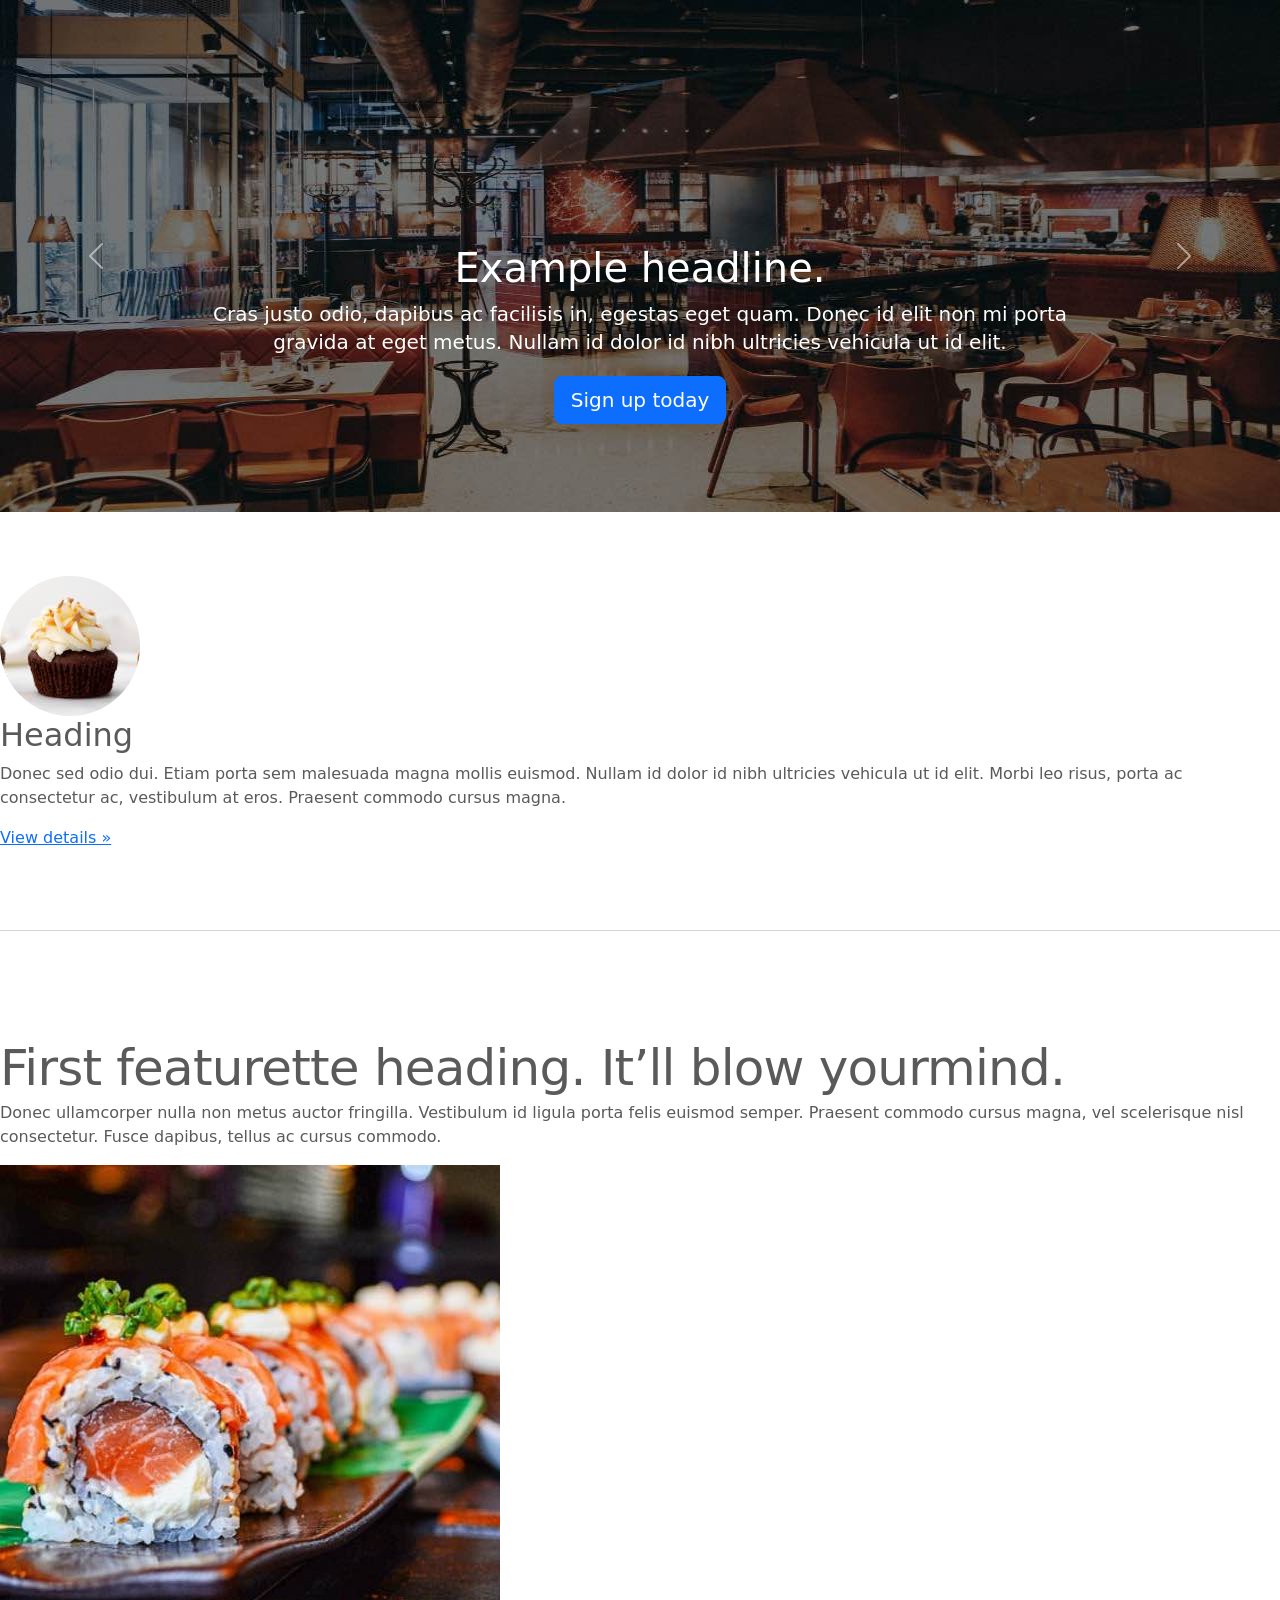
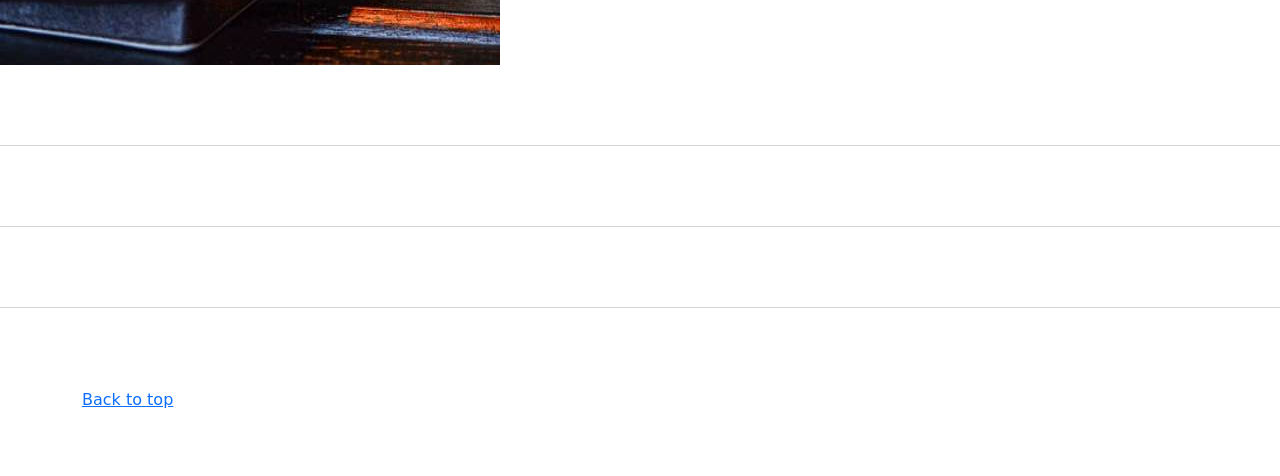
<file: kadai_003/code_for_bootstrap_practice/index_for_student.html>
<!doctype html>
<html lang="en">

<head>
  <meta charset="utf-8">
  <meta name="viewport" content="width=device-width, initial-scale=1">
  <meta name="description" content="">
  <meta name="author" content="Mark Otto, Jacob Thornton, and Bootstrap contributors">
  <meta name="generator" content="Hugo 0.79.0">
  <title>Carousel Template · Bootstrap v5.0</title>
  <link rel="canonical" href="https://getbootstrap.com/docs/5.0/examples/carousel/">
  <!-- ************************************************ bootstrap.min.cssの読み込み -->
  <link href="https://cdn.jsdelivr.net/npm/bootstrap@5.0.0-beta1/dist/css/bootstrap.min.css" rel="stylesheet"
    integrity="sha384-giJF6kkoqNQ00vy+HMDP7azOuL0xtbfIcaT9wjKHr8RbDVddVHyTfAAsrekwKmP1" crossorigin="anonymous">
  <!-- ************************************************ carousel.cssの読み込み -->
  <link href="carousel.css" rel="stylesheet">
  <!-- ************************************************ bootstrap.bundle.min.jsの読み込み -->
  <script src="https://cdn.jsdelivr.net/npm/bootstrap@5.0.0-beta1/dist/js/bootstrap.bundle.min.js"
    integrity="sha384-ygbV9kiqUc6oa4msXn9868pTtWMgiQaeYH7/t7LECLbyPA2x65Kgf80OJFdroafW" crossorigin="anonymous"
    defer></script>
</head>

<body>
  <main>
    <!-- ************************************************ カールセル開始 -->
    <div id="carouselExampleFade" class="carousel slide carousel-fade">
      <div class="carousel-inner">
        <div class="carousel-item active">
          <img src="img/top_1.jpg" alt="サンプル画像1">
          <div class="container">
            <div class="carousel-caption">
              <h1>Example headline.</h1>
              <p>Cras justo odio, dapibus ac facilisis in, egestas eget quam. Donec id elit non mi porta gravida at eget
                metus. Nullam id dolor id nibh ultricies vehicula ut id elit.</p>
              <p><a class="btn btn-lg btn-primary" href="#" role="button">Sign up today</a></p>
            </div>
          </div>
        </div>

        <div class="carousel-item">
          <img src="img/top_2.jpg" class="d-block w-100" alt="サンプル画像2">
          <div class="container">
            <div class="carousel-caption">
              <h1>Example headline.</h1>

              <p>
                Cras justo odio, dapibus ac facilisis in, egestas eget quam.
                Donec id elit non mi porta gravida at eget metus.
                Nullam id dolor id nibh ultricies vehicula ut id elit.
              </p>

              <p>
                <a class="btn btn-lg btn-primary" href="#" role="button">
                  Sign up today
                </a>
              </p>
            </div>
          </div>
        </div>
        <div class="carousel-item">
          <img src="img/top_3.jpg" class="d-block w-100" alt="サンプル画像3">
          <div class="container">
            <div class="carousel-caption">
              <h1>Example headline.</h1>

              <p>
                Cras justo odio, dapibus ac facilisis in, egestas eget quam.
                Donec id elit non mi porta gravida at eget metus.
                Nullam id dolor id nibh ultricies vehicula ut id elit.
              </p>

              <p>
                <a class="btn btn-lg btn-primary" href="#" role="button">
                  Sign up today
                </a>
              </p>
            </div>
          </div>
        </div>
      </div>
      <button class="carousel-control-prev" type="button" data-bs-target="#carouselExampleFade" data-bs-slide="prev">
        <span class="carousel-control-prev-icon" aria-hidden="true"></span>
        <span class="visually-hidden">Previous</span>
      </button>
      <button class="carousel-control-next" type="button" data-bs-target="#carouselExampleFade" data-bs-slide="next">
        <span class="carousel-control-next-icon" aria-hidden="true"></span>
        <span class="visually-hidden">Next</span>
      </button>
    </div>

    <!-- ここまで -->

    </div>
    </div>

    <!-- ************************************************ カールセル終了 -->
    <!-- <div class="container marketing"> -->
    <div class="">
      <!-- <div class="row"> -->
      <div class="">
        <!-- <div class="col-lg-4"> -->
        <div class="">
          <img src="img/cake.jpg" class="rounded-circle" alt="サンプル画像2">
          <h2>Heading</h2>
          <p>Donec sed odio dui. Etiam porta sem malesuada magna mollis euismod. Nullam id dolor id nibh ultricies
            vehicula ut id elit. Morbi leo risus, porta ac consectetur ac, vestibulum at eros. Praesent commodo cursus
            magna.</p>
          <!-- <p><a class="btn btn-secondary" href="#" role="button">View details &raquo;</a></p> -->
          <p><a class="" href="#" role="button">View details &raquo;</a></p>
        </div>
      </div>
      <hr class="featurette-divider">
      <!-- <div class="row"> -->
      <div class="">
        <!-- <div class="col-md-7"> -->
        <div class="">
          <!-- <h2 class="featurette-heading">First featurette heading. <span class="text-muted">It’ll blow yourmind.</span> -->
          <h2 class="featurette-heading">First featurette heading. <span class="">It’ll blow yourmind.</span></h2>
          <!-- <p class="lead">Donec ullamcorper nulla non metus auctor fringilla. Vestibulum id ligula porta felis
              euismod
              semper. Praesent commodo cursus magna, vel scelerisque nisl consectetur. Fusce dapibus, tellus ac cursus
              commodo.</p> -->
          <p class="">
            Donec ullamcorper nulla non metus auctor fringilla. Vestibulum id ligula porta felis
            euismod
            semper. Praesent commodo cursus magna, vel scelerisque nisl consectetur. Fusce dapibus, tellus ac cursus
            commodo.
          </p>
        </div>
        <!-- <div class="col-md-5"> -->
        <div class="">
          <!-- <img src="img/sushi.jpg" class="img-fluid" alt=""> -->
          <img src="img/sushi.jpg" class="" alt="サンプル画像3">
        </div>
      </div>
      <hr class="featurette-divider">
      <!-- ここにもう一つ左右を反転させたものを作ります。 -->
      <hr class="featurette-divider">
      <!-- ここにもう一つ左右を反転させたものを作ります。 -->
      <hr class="featurette-divider">
      <footer class="container">
        <!-- <p class="float-end"><a href="#">Back to top</a></p> -->
        <p class=""><a href="#">Back to top</a></p>
      </footer>
    </div>
  </main>
</body>

</html>
</file>
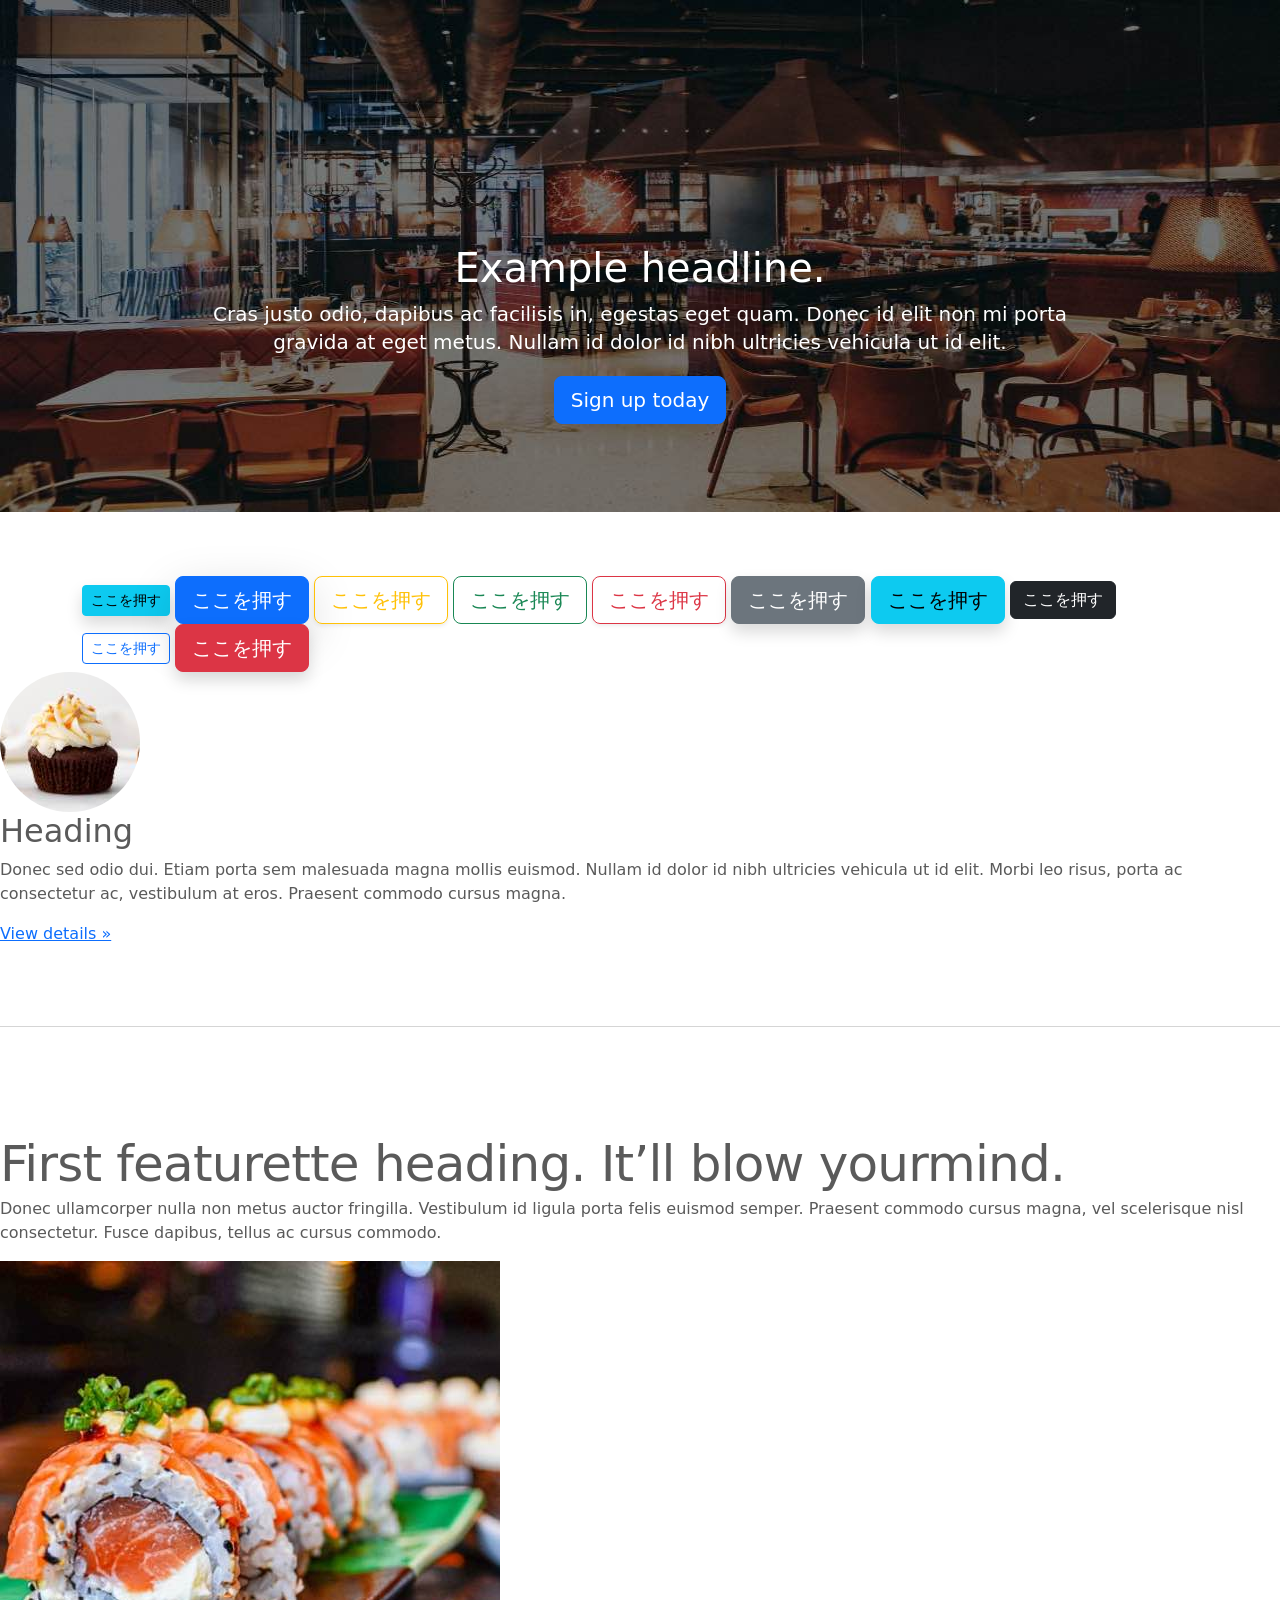
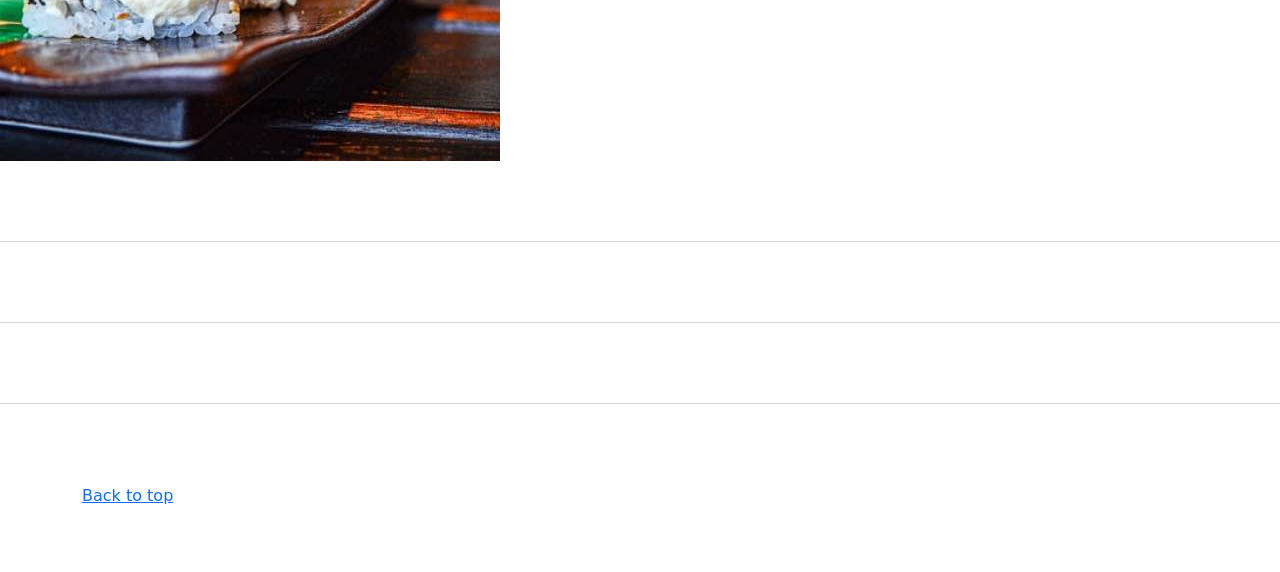
<file: kadai_004/code_for_bootstrap_practice/index_for_student.html>
<!doctype html>
<html lang="en">

<head>
  <meta charset="utf-8">
  <meta name="viewport" content="width=device-width, initial-scale=1">
  <meta name="description" content="">
  <meta name="author" content="Mark Otto, Jacob Thornton, and Bootstrap contributors">
  <meta name="generator" content="Hugo 0.79.0">
  <title>Carousel Template · Bootstrap v5.0</title>
  <link rel="canonical" href="https://getbootstrap.com/docs/5.0/examples/carousel/">
  <!-- ************************************************ bootstrap.min.cssの読み込み -->
  <link href="https://cdn.jsdelivr.net/npm/bootstrap@5.0.0-beta1/dist/css/bootstrap.min.css" rel="stylesheet"
    integrity="sha384-giJF6kkoqNQ00vy+HMDP7azOuL0xtbfIcaT9wjKHr8RbDVddVHyTfAAsrekwKmP1" crossorigin="anonymous">
  <!-- ************************************************ carousel.cssの読み込み -->
  <link href="carousel.css" rel="stylesheet">
  <!-- ************************************************ bootstrap.bundle.min.jsの読み込み -->
  <script src="https://cdn.jsdelivr.net/npm/bootstrap@5.0.0-beta1/dist/js/bootstrap.bundle.min.js"
    integrity="sha384-ygbV9kiqUc6oa4msXn9868pTtWMgiQaeYH7/t7LECLbyPA2x65Kgf80OJFdroafW" crossorigin="anonymous"
    defer></script>
</head>

<body>
  <main>
    <!-- ************************************************ カールセル開始 -->
    <!-- <div id="myCarousel" class="carousel slide" data-bs-ride="carousel"> -->
    <div id="myCarousel" class="carousel slide" data-bs-ride="carousel">
      <!-- <div class="carousel-inner"> -->
      <div class="carousel-inner">
        <!-- <div class="carousel-item active"> -->
        <div class="carousel-item active">
          <img src="img/top_1.jpg" alt="サンプル画像1">
          <div class="container">
            <!-- <div class="carousel-caption"> -->
            <div class="carousel-caption">
              <h1>Example headline.</h1>
              <p>Cras justo odio, dapibus ac facilisis in, egestas eget quam. Donec id elit non mi porta gravida at eget
                metus. Nullam id dolor id nibh ultricies vehicula ut id elit.</p>
              <!-- <p><a class="btn btn-lg btn-primary" href="#" role="button">Sign up today</a></p> -->
              <p><a class="btn btn-lg btn-primary" href="#" role="button">Sign up today</a></p>
            </div>
          </div>
        </div>
      </div>
    </div>
    <!-- ************************************************ カールセル終了 -->
    <!-- <div class="container marketing"> -->
    <div class="container">
      <style>
        .button-test {
          /* パディング（余白）上下方向10px 左右方向30px */
          padding: 10px 30px;
          width: 300px;
          background-color: blue;
          color: white;
          text-align: center;
          font-weight: bold;
          border-radius: 5px;
          margin: 30px;
          box-shadow: 0 0 20px 0 rgba(0, 0, 0, 30%);
        }
      </style>

      <!--ボタンテスト-->
      <a href="" class="btn btn-info btn-sm shadow">ここを押す</a>
      <button class="btn btn-primary btn-lg shadow-lg">ここを押す</button>
      <button class="btn btn-outline-warning btn-lg shadow-sm">ここを押す</button>
      <button class="btn btn-outline-success btn-lg">ここを押す</button>
      <button class="btn btn-outline-danger btn-lg shadow-sm">ここを押す</button>
      <button class="btn btn-secondary btn-lg shadow">ここを押す</button>
      <div class="btn btn-info btn-lg shadow">ここを押す</div>
      <a href="" class="btn btn-dark shadow-none">ここを押す</a>
      <a href="" class="btn btn-outline-primary btn-sm shadow-none">ここを押す</a>
      <button class="btn btn-danger btn-lg shadow"> ここを押す</button>
    </div>


    <div class="">
      <img src="img/cake.jpg" class="rounded-circle" alt="サンプル画像2">
      <h2>Heading</h2>
      <p>Donec sed odio dui. Etiam porta sem malesuada magna mollis euismod. Nullam id dolor id nibh ultricies
        vehicula ut id elit. Morbi leo risus, porta ac consectetur ac, vestibulum at eros. Praesent commodo cursus
        magna.</p>
      <!-- <p><a class="btn btn-secondary" href="#" role="button">View details &raquo;</a></p> -->
      <p><a class="" href="#" role="button">View details &raquo;</a></p>
    </div>
    </div>
    <hr class="featurette-divider">
    <!-- <div class="row"> -->
    <div class="">
      <!-- <div class="col-md-7"> -->
      <div class="">
        <!-- <h2 class="featurette-heading">First featurette heading. <span class="text-muted">It’ll blow yourmind.</span> -->
        <h2 class="featurette-heading">First featurette heading. <span class="">It’ll blow yourmind.</span></h2>
        <!-- <p class="lead">Donec ullamcorper nulla non metus auctor fringilla. Vestibulum id ligula porta felis
              euismod
              semper. Praesent commodo cursus magna, vel scelerisque nisl consectetur. Fusce dapibus, tellus ac cursus
              commodo.</p> -->
        <p class="">
          Donec ullamcorper nulla non metus auctor fringilla. Vestibulum id ligula porta felis
          euismod
          semper. Praesent commodo cursus magna, vel scelerisque nisl consectetur. Fusce dapibus, tellus ac cursus
          commodo.
        </p>
      </div>
      <!-- <div class="col-md-5"> -->
      <div class="">
        <!-- <img src="img/sushi.jpg" class="img-fluid" alt=""> -->
        <img src="img/sushi.jpg" class="" alt="サンプル画像3">
      </div>
    </div>
    <hr class="featurette-divider">
    <!-- ここにもう一つ左右を反転させたものを作ります。 -->
    <hr class="featurette-divider">
    <!-- ここにもう一つ左右を反転させたものを作ります。 -->
    <hr class="featurette-divider">
    <footer class="container">
      <!-- <p class="float-end"><a href="#">Back to top</a></p> -->
      <p class=""><a href="#">Back to top</a></p>
    </footer>
    </div>
  </main>
</body>

</html>
</file>
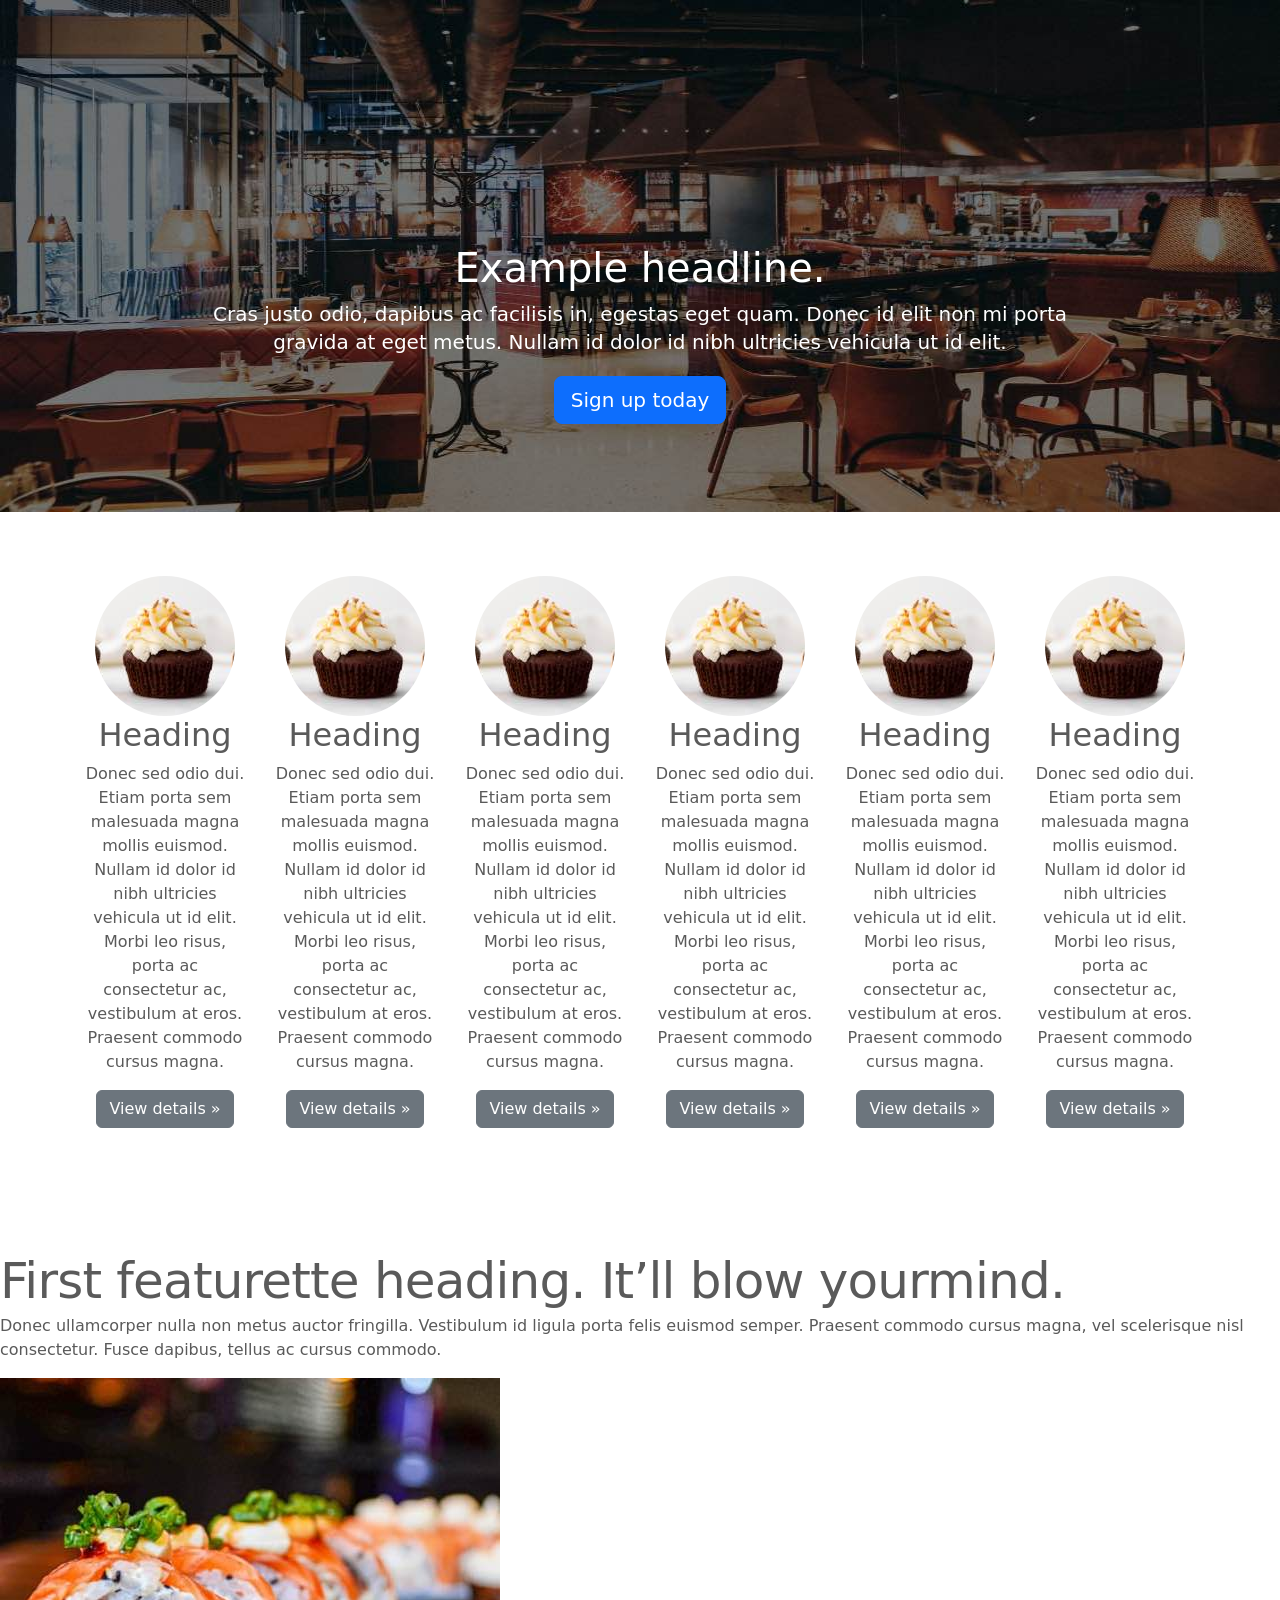
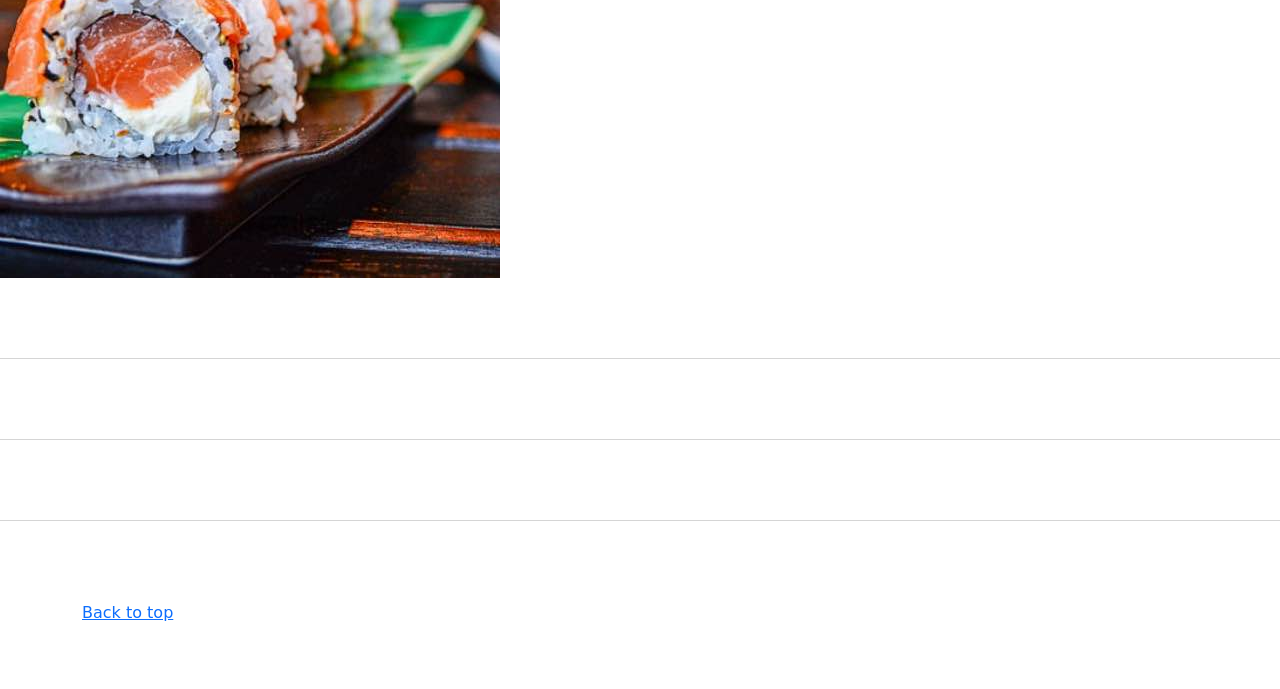
<file: kadai_005/code_for_bootstrap_practice/index_for_student.html>
<!doctype html>
<html lang="en">

<head>
  <meta charset="utf-8">
  <meta name="viewport" content="width=device-width, initial-scale=1">
  <meta name="description" content="">
  <meta name="author" content="Mark Otto, Jacob Thornton, and Bootstrap contributors">
  <meta name="generator" content="Hugo 0.79.0">
  <title>Carousel Template · Bootstrap v5.0</title>
  <link rel="canonical" href="https://getbootstrap.com/docs/5.0/examples/carousel/">
  <!-- ************************************************ bootstrap.min.cssの読み込み -->
  <link href="https://cdn.jsdelivr.net/npm/bootstrap@5.0.0-beta1/dist/css/bootstrap.min.css" rel="stylesheet"
    integrity="sha384-giJF6kkoqNQ00vy+HMDP7azOuL0xtbfIcaT9wjKHr8RbDVddVHyTfAAsrekwKmP1" crossorigin="anonymous">
  <!-- ************************************************ carousel.cssの読み込み -->
  <link href="carousel.css" rel="stylesheet">
  <!-- ************************************************ bootstrap.bundle.min.jsの読み込み -->
  <script src="https://cdn.jsdelivr.net/npm/bootstrap@5.0.0-beta1/dist/js/bootstrap.bundle.min.js"
    integrity="sha384-ygbV9kiqUc6oa4msXn9868pTtWMgiQaeYH7/t7LECLbyPA2x65Kgf80OJFdroafW" crossorigin="anonymous"
    defer></script>
</head>

<body>
  <main>
    <!-- ************************************************ カールセル開始 -->
    <!-- <div id="myCarousel" class="carousel slide" data-bs-ride="carousel"> -->
    <div id="myCarousel" class="carousel slide" data-bs-ride="carousel">
      <!-- <div class="carousel-inner"> -->
      <div class="carousel-inner">
        <!-- <div class="carousel-item active"> -->
        <div class="carousel-item active">
          <img src="img/top_1.jpg" alt="サンプル画像1">
          <div class="container">
            <!-- <div class="carousel-caption"> -->
            <div class="carousel-caption">
              <h1>Example headline.</h1>
              <p>Cras justo odio, dapibus ac facilisis in, egestas eget quam. Donec id elit non mi porta gravida at eget
                metus. Nullam id dolor id nibh ultricies vehicula ut id elit.</p>
              <!-- <p><a class="btn btn-lg btn-primary" href="#" role="button">Sign up today</a></p> -->
              <p><a class="btn btn-lg btn-primary" href="#" role="button">Sign up today</a></p>
            </div>
          </div>
        </div>
      </div>
    </div>
    <!-- ************************************************ カールセル終了 -->
    <!-- <div class="container marketing"> -->
    <div class="container">
      <div class="row">
        <div class="col-6 col-md-2 text-center">

          <!--start col-lg-4 -->
          <img src="img/cake.jpg" class="rounded-circle" alt="サンプル画像2">

          <h2>Heading</h2>
          <p>
            Donec sed odio dui. Etiam porta sem malesuada magna mollis
            euismod. Nullam id dolor id nibh ultricies vehicula ut id elit.
            Morbi leo risus, porta ac consectetur ac, vestibulum at eros.
            Praesent commodo cursus magna.
          </p>
          <p><a class="btn btn-secondary" href="#" role="button">View details &raquo;</a></p>

        </div>
        <div class="col-6 col-md-2 text-center">
          <img src="img/cake.jpg" class="rounded-circle" alt="サンプル画像2">

          <h2>Heading</h2>
          <p>
            Donec sed odio dui. Etiam porta sem malesuada magna mollis
            euismod. Nullam id dolor id nibh ultricies vehicula ut id elit.
            Morbi leo risus, porta ac consectetur ac, vestibulum at eros.
            Praesent commodo cursus magna.
          </p>
          <p><a class="btn btn-secondary" href="#" role="button">View details &raquo;</a></p>
        </div>

        <div class="col-6 col-md-2 text-center">
          <img src="img/cake.jpg" class="rounded-circle" alt="サンプル画像2">

          <h2>Heading</h2>
          <p>
            Donec sed odio dui. Etiam porta sem malesuada magna mollis
            euismod. Nullam id dolor id nibh ultricies vehicula ut id elit.
            Morbi leo risus, porta ac consectetur ac, vestibulum at eros.
            Praesent commodo cursus magna.
          </p>
          <p><a class="btn btn-secondary" href="#" role="button">View details &raquo;</a></p>
        </div>

        <div class="col-6 col-md-2 text-center">
          <img src="img/cake.jpg" class="rounded-circle" alt="サンプル画像2">

          <h2>Heading</h2>
          <p>
            Donec sed odio dui. Etiam porta sem malesuada magna mollis
            euismod. Nullam id dolor id nibh ultricies vehicula ut id elit.
            Morbi leo risus, porta ac consectetur ac, vestibulum at eros.
            Praesent commodo cursus magna.
          </p>
          <p><a class="btn btn-secondary" href="#" role="button">View details &raquo;</a></p>
        </div>

        <div class="col-6 col-md-2 text-center">
          <img src="img/cake.jpg" class="rounded-circle" alt="サンプル画像2">

          <h2>Heading</h2>
          <p>
            Donec sed odio dui. Etiam porta sem malesuada magna mollis
            euismod. Nullam id dolor id nibh ultricies vehicula ut id elit.
            Morbi leo risus, porta ac consectetur ac, vestibulum at eros.
            Praesent commodo cursus magna.
          </p>
          <p><a class="btn btn-secondary" href="#" role="button">View details &raquo;</a></p>
        </div>

        <div class="col-6 col-md-2 text-center">
          <img src="img/cake.jpg" class="rounded-circle" alt="サンプル画像2">

          <h2>Heading</h2>
          <p>
            Donec sed odio dui. Etiam porta sem malesuada magna mollis
            euismod. Nullam id dolor id nibh ultricies vehicula ut id elit.
            Morbi leo risus, porta ac consectetur ac, vestibulum at eros.
            Praesent commodo cursus magna.
          </p>
          <p><a class="btn btn-secondary" href="#" role="button">View details &raquo;</a></p>
        </div>


      </div>
    </div>
    </div>

    <style>
      .button-test {
        /* パディング（余白）上下方向10px 左右方向30px */
        padding: 10px 30px;
        width: 300px;
        background-color: blue;
        color: white;
        text-align: center;
        font-weight: bold;
        border-radius: 5px;
        margin: 30px;
        box-shadow: 0 0 20px 0 rgba(0, 0, 0, 30%);
      }
    </style>

    <!--
      <button class="btn btn-primary btn-lg shadow">ここを押す</button>
      <div class="button-test">ここを押す</div>
      <a href="" class="btn btn-info btn-sm shadow">ここを押す</a>
    </div>
  -->
    <!-- <div class="col-lg-4"> -->
    <!-- <div class="row"> -->
    <div class="">
      <!-- <div class="col-md-7"> -->
      <div class="">
        <!-- <h2 class="featurette-heading">First featurette heading. <span class="text-muted">It’ll blow yourmind.</span> -->
        <h2 class="featurette-heading">First featurette heading. <span class="">It’ll blow yourmind.</span></h2>
        <!-- <p class="lead">Donec ullamcorper nulla non metus auctor fringilla. Vestibulum id ligula porta felis
              euismod
              semper. Praesent commodo cursus magna, vel scelerisque nisl consectetur. Fusce dapibus, tellus ac cursus
              commodo.</p> -->
        <p class="">
          Donec ullamcorper nulla non metus auctor fringilla. Vestibulum id ligula porta felis
          euismod
          semper. Praesent commodo cursus magna, vel scelerisque nisl consectetur. Fusce dapibus, tellus ac cursus
          commodo.
        </p>
      </div>
      <!-- <div class="col-md-5"> -->
      <div class="">
        <!-- <img src="img/sushi.jpg" class="img-fluid" alt=""> -->
        <img src="img/sushi.jpg" class="" alt="サンプル画像3">
      </div>
    </div>
    <hr class="featurette-divider">
    <!-- ここにもう一つ左右を反転させたものを作ります。 -->
    <hr class="featurette-divider">
    <!-- ここにもう一つ左右を反転させたものを作ります。 -->
    <hr class="featurette-divider">
    <footer class="container">
      <!-- <p class="float-end"><a href="#">Back to top</a></p> -->
      <p class=""><a href="#">Back to top</a></p>
    </footer>
    </div>
  </main>
</body>

</html>
</file>
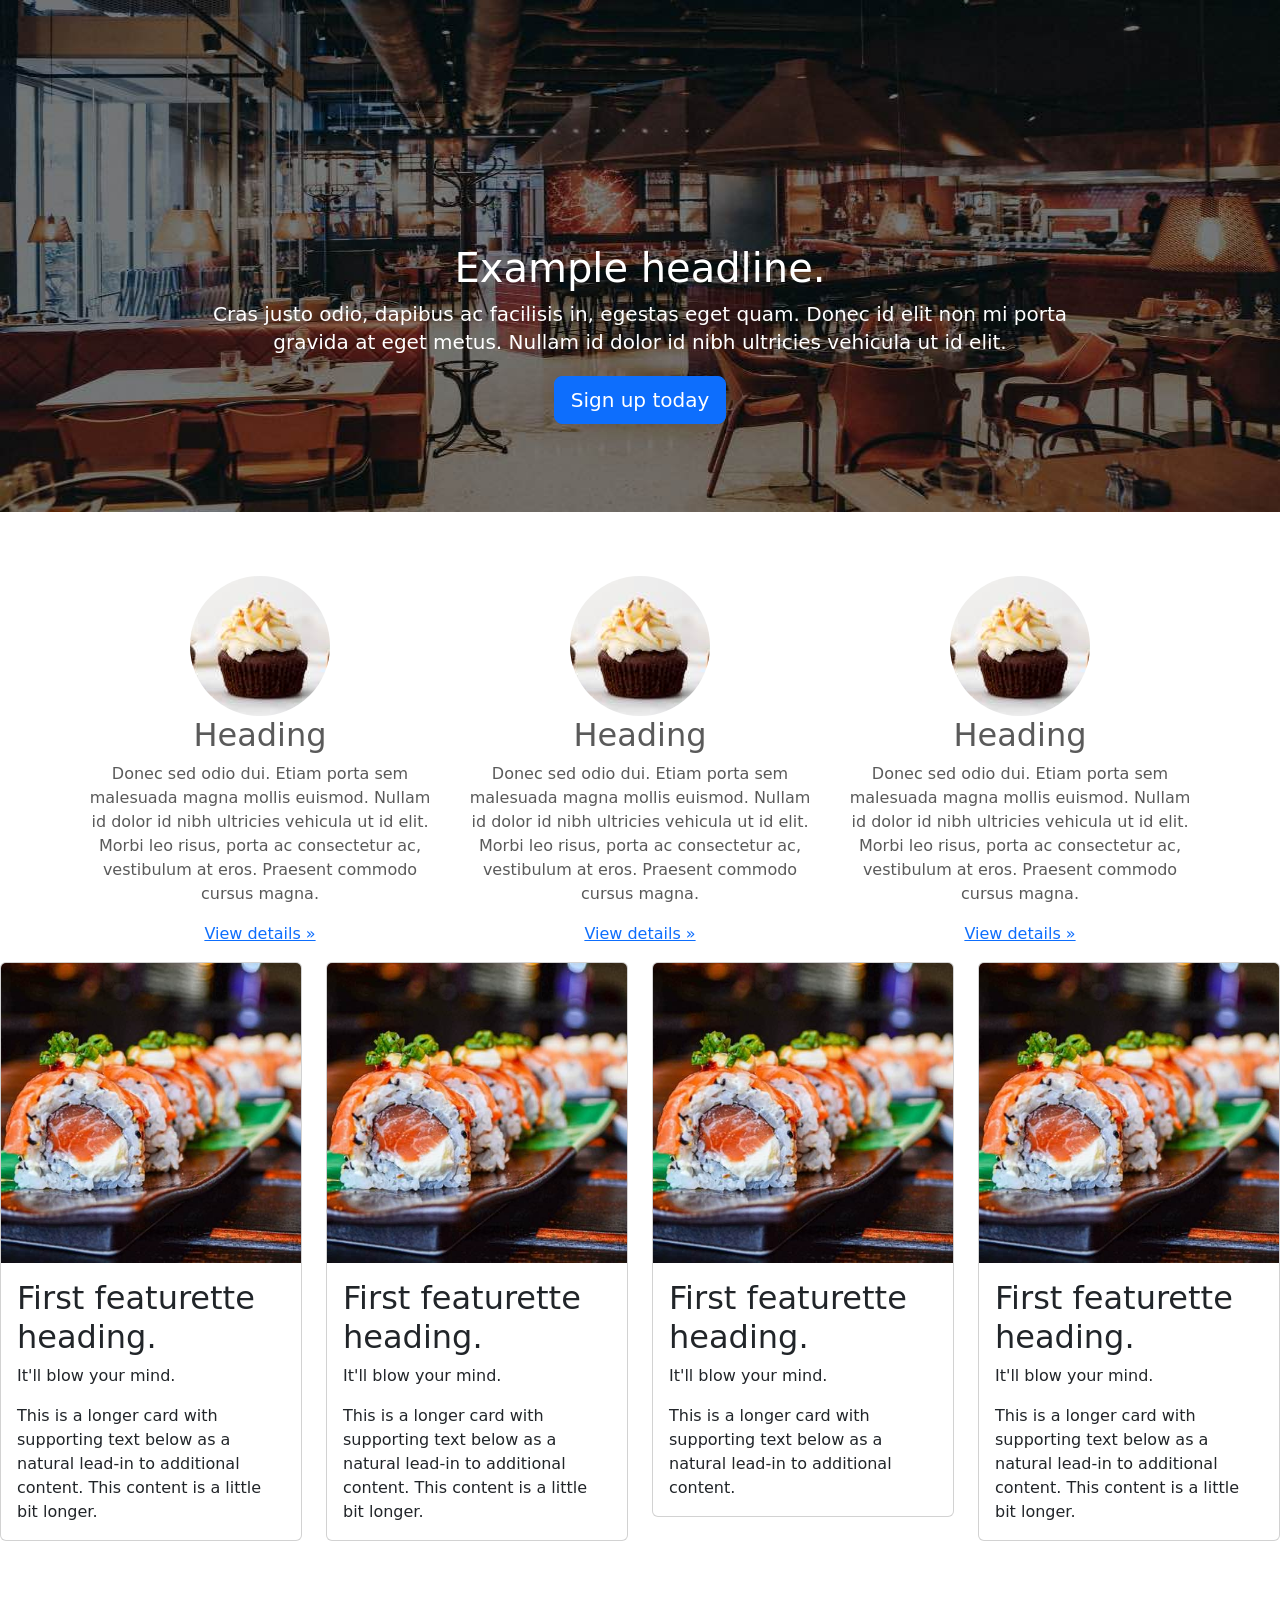
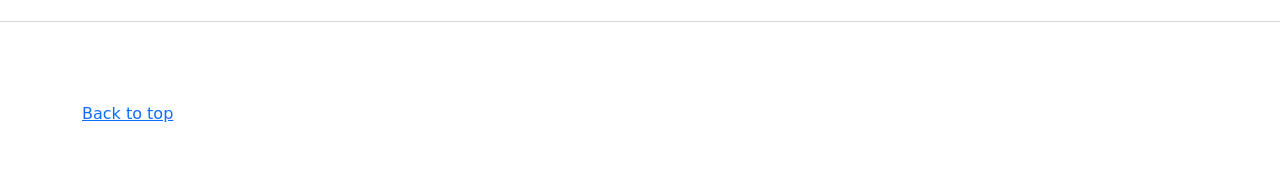
<file: kadai_006/code_for_bootstrap_practice/index_for_student.html>
<!doctype html>
<html lang="en">

<head>
  <meta charset="utf-8">
  <meta name="viewport" content="width=device-width, initial-scale=1">
  <meta name="description" content="">
  <meta name="author" content="Mark Otto, Jacob Thornton, and Bootstrap contributors">
  <meta name="generator" content="Hugo 0.79.0">
  <title>Carousel Template · Bootstrap v5.0</title>
  <link rel="canonical" href="https://getbootstrap.com/docs/5.0/examples/carousel/">
  <!-- ************************************************ bootstrap.min.cssの読み込み -->
  <link href="https://cdn.jsdelivr.net/npm/bootstrap@5.0.0-beta1/dist/css/bootstrap.min.css" rel="stylesheet"
    integrity="sha384-giJF6kkoqNQ00vy+HMDP7azOuL0xtbfIcaT9wjKHr8RbDVddVHyTfAAsrekwKmP1" crossorigin="anonymous">
  <!-- ************************************************ carousel.cssの読み込み -->
  <link href="carousel.css" rel="stylesheet">
  <!-- ************************************************ bootstrap.bundle.min.jsの読み込み -->
  <script src="https://cdn.jsdelivr.net/npm/bootstrap@5.0.0-beta1/dist/js/bootstrap.bundle.min.js"
    integrity="sha384-ygbV9kiqUc6oa4msXn9868pTtWMgiQaeYH7/t7LECLbyPA2x65Kgf80OJFdroafW" crossorigin="anonymous"
    defer></script>
</head>

<body>
  <main>
    <!-- ************************************************ カールセル開始 -->
    <!-- <div id="myCarousel" class="carousel slide" data-bs-ride="carousel"> -->
    <div id="myCarousel" class="carousel slide" data-bs-ride="carousel">
      <!-- <div class="carousel-inner"> -->
      <div class="carousel-inner">
        <!-- <div class="carousel-item active"> -->
        <div class="carousel-item active">
          <img src="img/top_1.jpg" alt="サンプル画像1">
          <div class="container">
            <!-- <div class="carousel-caption"> -->
            <div class="carousel-caption">
              <h1>Example headline.</h1>
              <p>Cras justo odio, dapibus ac facilisis in, egestas eget quam. Donec id elit non mi porta gravida at eget
                metus. Nullam id dolor id nibh ultricies vehicula ut id elit.</p>
              <!-- <p><a class="btn btn-lg btn-primary" href="#" role="button">Sign up today</a></p> -->
              <p><a class="btn btn-lg btn-primary" href="#" role="button">Sign up today</a></p>
            </div>
          </div>
        </div>
      </div>
    </div>
    <!-- ************************************************ カールセル終了 -->
    <!-- <div class="container marketing"> -->
    <div class="container">
      <div class="row">
        <div class="col-md-4 text-center">

          <!--start col-lg-4 -->
          <img src="img/cake.jpg" class="rounded-circle" alt="サンプル画像2">

          <h2>Heading</h2>
          <p>
            Donec sed odio dui. Etiam porta sem malesuada magna mollis
            euismod. Nullam id dolor id nibh ultricies vehicula ut id elit.
            Morbi leo risus, porta ac consectetur ac, vestibulum at eros.
            Praesent commodo cursus magna.
          </p>
          <p><a class="" href="#" role="button">View details &raquo;</a></p>

        </div>
        <div class="col-md-4 text-center">
          <img src="img/cake.jpg" class="rounded-circle" alt="サンプル画像2">

          <h2>Heading</h2>
          <p>
            Donec sed odio dui. Etiam porta sem malesuada magna mollis
            euismod. Nullam id dolor id nibh ultricies vehicula ut id elit.
            Morbi leo risus, porta ac consectetur ac, vestibulum at eros.
            Praesent commodo cursus magna.
          </p>
          <p><a class="" href="#" role="button">View details &raquo;</a></p>
        </div>

        <div class="col-md-4 text-center">
          <img src="img/cake.jpg" class="rounded-circle" alt="サンプル画像2">

          <h2>Heading</h2>
          <p>
            Donec sed odio dui. Etiam porta sem malesuada magna mollis
            euismod. Nullam id dolor id nibh ultricies vehicula ut id elit.
            Morbi leo risus, porta ac consectetur ac, vestibulum at eros.
            Praesent commodo cursus magna.
          </p>
          <p><a class="" href="#" role="button">View details &raquo;</a></p>
        </div>
      </div>
    </div>

    <style>
      .button-test {
        /* パディング（余白）上下方向10px 左右方向30px */
        padding: 10px 30px;
        width: 300px;
        background-color: blue;
        color: white;
        text-align: center;
        font-weight: bold;
        border-radius: 5px;
        margin: 30px;
        box-shadow: 0 0 20px 0 rgba(0, 0, 0, 30%);
      }
    </style>

    <!--
      <button class="btn btn-primary btn-lg shadow">ここを押す</button>
      <div class="button-test">ここを押す</div>
      <a href="" class="btn btn-info btn-sm shadow">ここを押す</a>
    </div>
  -->
    <!-- <div class="col-lg-4"> -->
    <!-- <div class="row"> -->
    <!-- お寿司部分開始 -->

    <div class="row row-cols-1 row-cols-md-4 g-4">
      <div class="col">
        <div class="card">
          <img src="img/sushi.jpg" class="card-img-top" alt="サンプル画像3">
          <div class="card-body">
            <h2 class="card-title">First featurette heading.</h2>
            <p class="card-text">It'll blow your mind.</p>
            <p class="card-text">This is a longer card with supporting text below as a natural lead-in to additional
              content. This content is a little bit longer.</p>
          </div>
        </div>
      </div>
      <div class="col">
        <div class="card">
          <img src="img/sushi.jpg" class="card-img-top" alt="サンプル画像3">
          <div class="card-body">
            <h2 class="card-title">First featurette heading.</h2>
            <p class="card-text">It'll blow your mind.</p>
            <p class="card-text">This is a longer card with supporting text below as a natural lead-in to additional
              content. This content is a little bit longer.</p>
          </div>
        </div>
      </div>
      <div class="col">
        <div class="card">
          <img src="img/sushi.jpg" class="card-img-top" alt="サンプル画像3">
          <div class="card-body">
            <h2 class="card-title">First featurette heading.</h2>
            <p class="card-text">It'll blow your mind.</p>
            <p class="card-text">This is a longer card with supporting text below as a natural lead-in to additional
              content.</p>
          </div>
        </div>
      </div>
      <div class="col">
        <div class="card">
          <img src="img/sushi.jpg" class="card-img-top" alt="サンプル画像3">
          <div class="card-body">
            <h2 class="card-title">First featurette heading.</h2>
            <p class="card-text">It'll blow your mind.</p>
            <p class="card-text">This is a longer card with supporting text below as a natural lead-in to additional
              content. This content is a little bit longer.</p>
          </div>
        </div>
      </div>
    </div>


    <!-- お寿司部分終了 -->
    <hr class="featurette-divider">
    <footer class="container">
      <!-- <p class="float-end"><a href="#">Back to top</a></p> -->
      <p class=""><a href="#">Back to top</a></p>
    </footer>
    </div>
  </main>
</body>

</html>
</file>
<file: kadai_003/code_for_bootstrap_practice/carousel.css>
/* ----------------------------------------------- 全体の文字色修正と下部の余白の調整 */
body {
  /* padding-top: 3rem; */
  padding-bottom: 3rem;
  color: #5a5a5a;
}

/* ----------------------------------------------- カルーセルのカスタマイズ */
.carousel {
  margin-bottom: 4rem;
}

.carousel-caption {
  bottom: 3rem;
  z-index: 10;
}

.carousel-item {
  height: 32rem;
}

.carousel-item > img {
  position: absolute;
  top: 0;
  left: 0;
  min-width: 100%;
  height: 32rem;
}

/* ----------------------------------------------- マーケティングコンテンツ */
.marketing .col-lg-4 {
  margin-bottom: 1.5rem;
  text-align: center;
}

.marketing h2 {
  font-weight: 400;
}

/* rtl:begin:ignore */
.marketing .col-lg-4 p {
  margin-right: .75rem;
  margin-left: .75rem;
}

/* rtl:end:ignore */

/* ----------------------------------------------- フィーチャーレット */
.featurette-divider {
  margin: 5rem 0;
  /* Space out the Bootstrap <hr> more */
}

.featurette-heading {
  font-weight: 300;
  line-height: 1;
  /* rtl:remove */
  letter-spacing: -.05rem;
}

/* ----------------------------------------------- レスポンシブデザイン */
@media (min-width: 40em) {
  .carousel-caption p {
    margin-bottom: 1.25rem;
    font-size: 1.25rem;
    line-height: 1.4;
  }

  .featurette-heading {
    font-size: 50px;
  }
}

@media (min-width: 62em) {
  .featurette-heading {
    margin-top: 7rem;
  }
}
</file>
<file: kadai_004/code_for_bootstrap_practice/carousel.css>
/* ----------------------------------------------- 全体の文字色修正と下部の余白の調整 */
body {
  /* padding-top: 3rem; */
  padding-bottom: 3rem;
  color: #5a5a5a;
}

/* ----------------------------------------------- カルーセルのカスタマイズ */
.carousel {
  margin-bottom: 4rem;
}

.carousel-caption {
  bottom: 3rem;
  z-index: 10;
}

.carousel-item {
  height: 32rem;
}

.carousel-item > img {
  position: absolute;
  top: 0;
  left: 0;
  min-width: 100%;
  height: 32rem;
}

/* ----------------------------------------------- マーケティングコンテンツ */
.marketing .col-lg-4 {
  margin-bottom: 1.5rem;
  text-align: center;
}

.marketing h2 {
  font-weight: 400;
}

/* rtl:begin:ignore */
.marketing .col-lg-4 p {
  margin-right: .75rem;
  margin-left: .75rem;
}

/* rtl:end:ignore */

/* ----------------------------------------------- フィーチャーレット */
.featurette-divider {
  margin: 5rem 0;
  /* Space out the Bootstrap <hr> more */
}

.featurette-heading {
  font-weight: 300;
  line-height: 1;
  /* rtl:remove */
  letter-spacing: -.05rem;
}

/* ----------------------------------------------- レスポンシブデザイン */
@media (min-width: 40em) {
  .carousel-caption p {
    margin-bottom: 1.25rem;
    font-size: 1.25rem;
    line-height: 1.4;
  }

  .featurette-heading {
    font-size: 50px;
  }
}

@media (min-width: 62em) {
  .featurette-heading {
    margin-top: 7rem;
  }
}
</file>
<file: kadai_005/code_for_bootstrap_practice/carousel.css>
/* ----------------------------------------------- 全体の文字色修正と下部の余白の調整 */
body {
  /* padding-top: 3rem; */
  padding-bottom: 3rem;
  color: #5a5a5a;
}

/* ----------------------------------------------- カルーセルのカスタマイズ */
.carousel {
  margin-bottom: 4rem;
}

.carousel-caption {
  bottom: 3rem;
  z-index: 10;
}

.carousel-item {
  height: 32rem;
}

.carousel-item > img {
  position: absolute;
  top: 0;
  left: 0;
  min-width: 100%;
  height: 32rem;
}

/* ----------------------------------------------- マーケティングコンテンツ */
.marketing .col-lg-4 {
  margin-bottom: 1.5rem;
  text-align: center;
}

.marketing h2 {
  font-weight: 400;
}

/* rtl:begin:ignore */
.marketing .col-lg-4 p {
  margin-right: .75rem;
  margin-left: .75rem;
}

/* rtl:end:ignore */

/* ----------------------------------------------- フィーチャーレット */
.featurette-divider {
  margin: 5rem 0;
  /* Space out the Bootstrap <hr> more */
}

.featurette-heading {
  font-weight: 300;
  line-height: 1;
  /* rtl:remove */
  letter-spacing: -.05rem;
}

/* ----------------------------------------------- レスポンシブデザイン */
@media (min-width: 40em) {
  .carousel-caption p {
    margin-bottom: 1.25rem;
    font-size: 1.25rem;
    line-height: 1.4;
  }

  .featurette-heading {
    font-size: 50px;
  }
}

@media (min-width: 62em) {
  .featurette-heading {
    margin-top: 7rem;
  }
}
</file>
<file: kadai_006/code_for_bootstrap_practice/carousel.css>
/* ----------------------------------------------- 全体の文字色修正と下部の余白の調整 */
body {
  /* padding-top: 3rem; */
  padding-bottom: 3rem;
  color: #5a5a5a;
}

/* ----------------------------------------------- カルーセルのカスタマイズ */
.carousel {
  margin-bottom: 4rem;
}

.carousel-caption {
  bottom: 3rem;
  z-index: 10;
}

.carousel-item {
  height: 32rem;
}

.carousel-item > img {
  position: absolute;
  top: 0;
  left: 0;
  min-width: 100%;
  height: 32rem;
}

/* ----------------------------------------------- マーケティングコンテンツ */
.marketing .col-lg-4 {
  margin-bottom: 1.5rem;
  text-align: center;
}

.marketing h2 {
  font-weight: 400;
}

/* rtl:begin:ignore */
.marketing .col-lg-4 p {
  margin-right: .75rem;
  margin-left: .75rem;
}

/* rtl:end:ignore */

/* ----------------------------------------------- フィーチャーレット */
.featurette-divider {
  margin: 5rem 0;
  /* Space out the Bootstrap <hr> more */
}

.featurette-heading {
  font-weight: 300;
  line-height: 1;
  /* rtl:remove */
  letter-spacing: -.05rem;
}

/* ----------------------------------------------- レスポンシブデザイン */
@media (min-width: 40em) {
  .carousel-caption p {
    margin-bottom: 1.25rem;
    font-size: 1.25rem;
    line-height: 1.4;
  }

  .featurette-heading {
    font-size: 50px;
  }
}

@media (min-width: 62em) {
  .featurette-heading {
    margin-top: 7rem;
  }
}
</file>
